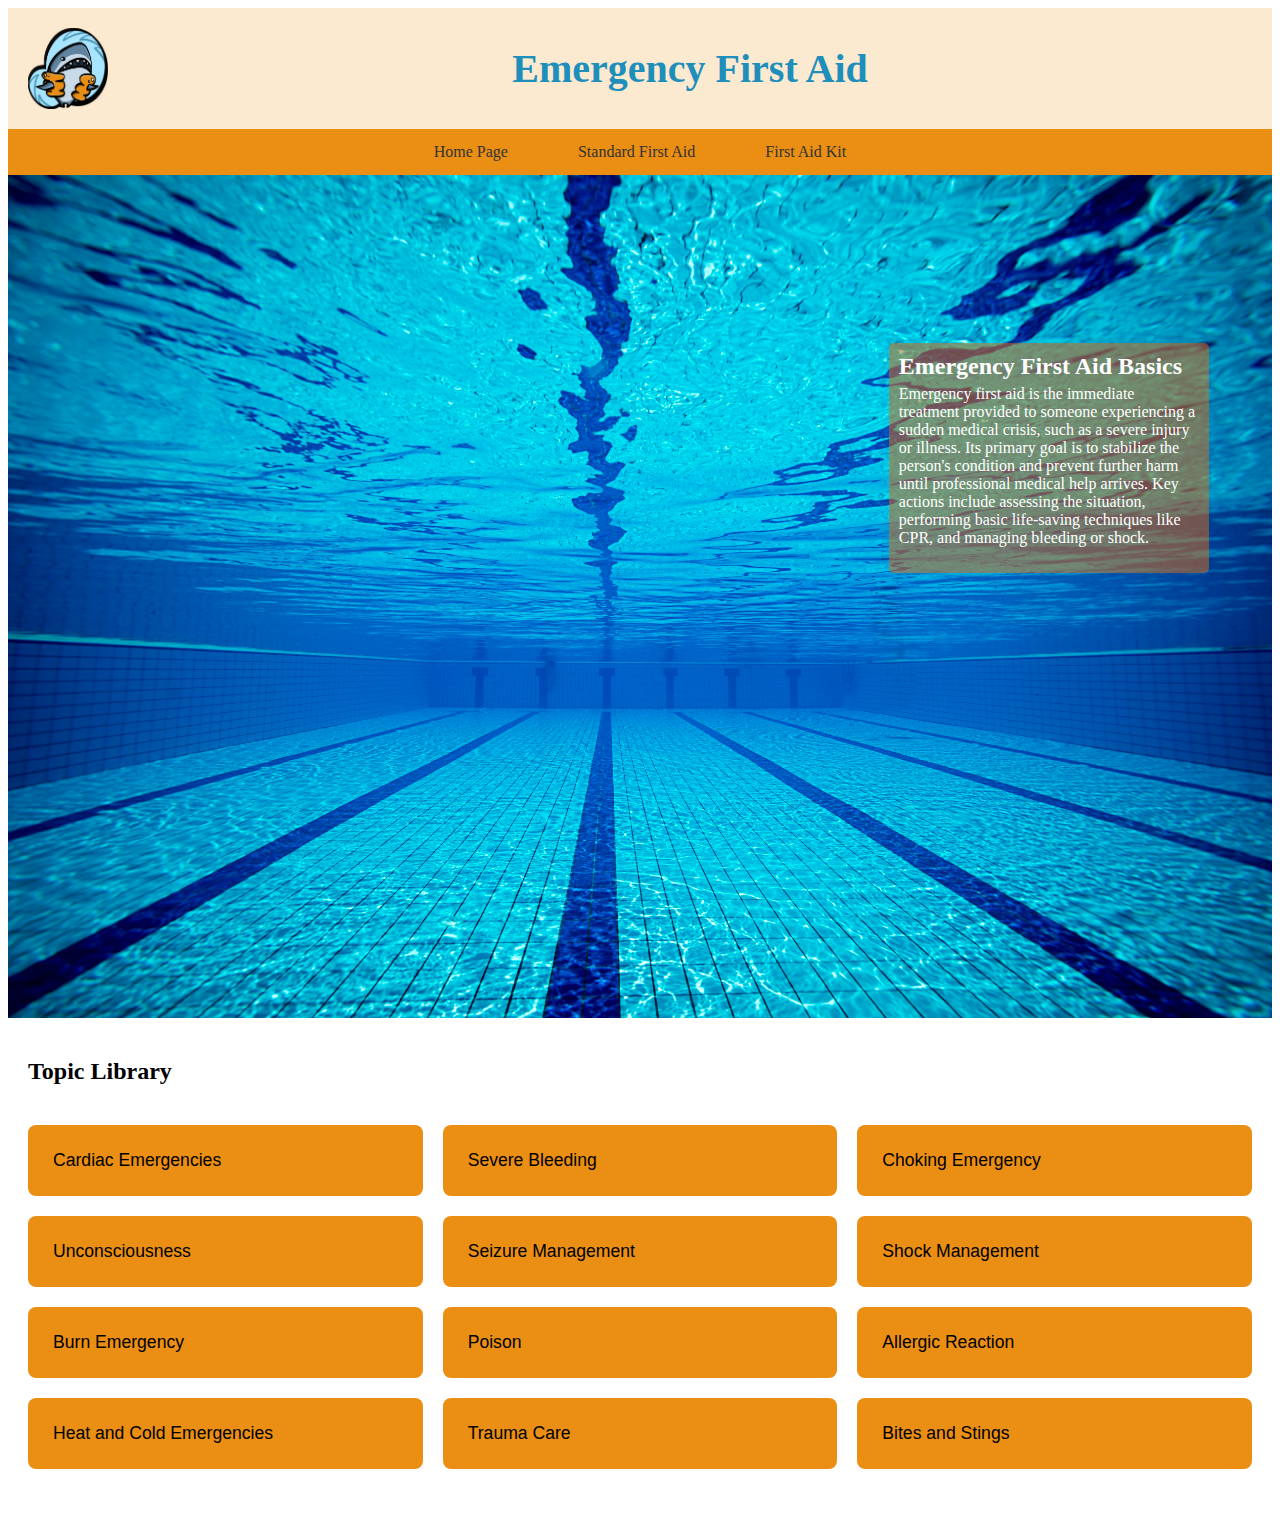
<file: Css-position-main/emergency first aid.html>
<html lang="en">
<head>
    <meta charset="UTF-8">
    <meta name="viewport" content="width=device-width, initial-scale=1.0">
    <title>Emergency First Aid</title>
    <link rel="stylesheet" href="stylee.css">
    <link href="https://fonts.googleapis.com/css2?family=Khmer:wght@700&display=swap" rel="stylesheet">
</head>
<body>
    <header>
        <img src="images/Subject 33.png" alt="Logo">
        <h1>Emergency First Aid</h1>
    </header>
    <nav>
        <ul>
            <li><a href="index.html">Home Page</a></li>
            <li><a href="standard first aid.html">Standard First Aid</a></li>
            <li><a href="first aid kit.html">First Aid Kit</a></li>
        </ul>
        <div class="image-container">
            <img src="images/iStock-486343416.jpg" alt="Safety Image" class="full-width-image"> 
            <div class="overlay-text">
                <h2>Emergency First Aid Basics</h2>
                <p>Emergency first aid is the immediate treatment provided to someone experiencing a sudden medical crisis, such as a severe injury or illness. Its primary goal is to stabilize the person's condition and prevent further harm until professional medical help arrives. Key actions include assessing the situation, performing basic life-saving techniques like CPR, and managing bleeding or shock.</p>
            </div>
        </div>
    </nav>
    <main>
    

        <h2>Topic Library</h2>
        
        <div class="tips-grid">
            <div class="dropdown">
                <button class="dropdown-button">Cardiac Emergencies</button>
                <div class="dropdown-content">
                    <h3>Cardiac Emergencies Tips</h3>
                    <ul>
                        <li>Call emergency services immediately.</li>
                        <li>Begin CPR if necessary.</li>
                        <li>Use an AED if available.</li>
                    </ul>
                    <img src="images/Subject 38.png" alt="CPR demonstration" width="200">
                </div>
            </div>

            <div class="dropdown">
                <button class="dropdown-button">Severe Bleeding</button>
                <div class="dropdown-content">
                    <h3>Severe Bleeding Tips</h3>
                    <ul>
                        <li>Apply direct pressure to the wound.</li>
                        <li>Elevate the injured area.</li>
                        <li>Use a tourniquet as a last resort.</li>
                    </ul>
                    <img src="images/Subject 38.png" alt="CPR demonstration" width="200">
                </div>
            </div>


        <div class="dropdown">
            <button class="dropdown-button">Choking Emergency</button>
            <div class="dropdown-content">
                <h3>Choking Emergency Tips</h3>
                <ul>
                    <li>Encourage the person to cough.</li>
                    <li>Perform back blows and abdominal thrusts.</li>
                    <li>Call emergency services if necessary.</li>
                </ul>
                <img src="images/Subject 38.png" alt="CPR demonstration" width="200">
            </div>
        </div>

        <div class="dropdown">
            <button class="dropdown-button">Unconsciousness</button>
            <div class="dropdown-content">
                <h3>Unconsciousness Tips</h3>
                <ul>
                    <li>Check for responsiveness.</li>
                    <li>Call emergency services.</li>
                    <li>Place the person in a recovery position.</li>
                </ul>
                <img src="images/Subject 38.png" alt="CPR demonstration" width="200">
            </div>
        </div>

        <div class="dropdown">
            <button class="dropdown-button">Seizure Management</button>
            <div class="dropdown-content">
                <h3>Seizure Management Tips</h3>
                <ul>
                    <li>Keep the person safe by moving objects away.</li>
                    <li>Do not restrain the person or put anything in their mouth.</li>
                    <li>Time the seizure and seek medical help if it lasts longer than 5 minutes.</li>
                </ul>
                <img src="images/Subject 38.png" alt="CPR demonstration" width="200">
            </div>
        </div>

        <div class="dropdown">
            <button class="dropdown-button">Shock Management</button>
            <div class="dropdown-content">
                <h3>Shock Management Tips</h3>
                <ul>
                    <li>Keep the person lying down and elevate their legs.</li>
                    <li>Keep the person warm and calm.</li>
                    <li>Call for emergency medical help.</li>
                </ul>
                <img src="images/Subject 38.png" alt="CPR demonstration" width="200">
            </div>
        </div>

        <div class="dropdown">
            <button class="dropdown-button">Burn Emergency</button>
            <div class="dropdown-content">
                <h3>Burn Emergency Tips</h3>
                <ul>
                    <li>Cool the burn with cool (not cold) water.</li>
                    <li>Do not use ice or butter on the burn.</li>
                    <li>Cover the burn with a sterile, non-fluffy dressing.</li>
                </ul>
                <img src="images/Subject 38.png" alt="CPR demonstration" width="200">
            </div>
        </div>

        <div class="dropdown">
            <button class="dropdown-button">Poison</button>
            <div class="dropdown-content">
                <h3>Poison Tips</h3>
                <ul>
                    <li>Identify the substance causing the reaction.</li>
                    <li>Call poison control or emergency services.</li>
                    <li>Do not induce vomiting unless instructed by a professional.</li>
                </ul>
                <img src="images/Subject 38.png" alt="CPR demonstration" width="200">
            </div>
        </div>

        <div class="dropdown">
            <button class="dropdown-button">Allergic Reaction</button>
            <div class="dropdown-content">
                <h3>Allergic Reaction Tips</h3>
                <ul>
                    <li>Identify the allergen if possible.</li>
                    <li>Administer an epinephrine auto-injector if available.</li>
                    <li>Call emergency services.</li>
                </ul>
                <img src="images/Subject 38.png" alt="CPR demonstration" width="200">
            </div>
        </div>

        <div class="dropdown">
            <button class="dropdown-button">Heat and Cold Emergencies</button>
            <div class="dropdown-content">
                <h3>Heat and Cold Emergencies Tips</h3>
                <ul>
                    <li>Move the person to a safer environment.</li>
                    <li>Adjust clothing and provide hydration or warmth as needed.</li>
                    <li>Seek medical attention if necessary.</li>
                </ul>
                <img src="images/Subject 38.png" alt="CPR demonstration" width="200">
            </div>
        </div>

        <div class="dropdown">
            <button class="dropdown-button">Trauma Care</button>
            <div class="dropdown-content">
                <h3>Trauma Care Tips</h3>
                <ul>
                    <li>Ensure the scene is safe.</li>
                    <li>Call emergency services.</li>
                    <li>Provide basic first aid until help arrives.</li>
                </ul>
                <img src="images/Subject 38.png" alt="CPR demonstration" width="200">
            </div>
        </div>

        <div class="dropdown">
            <button class="dropdown-button">Bites and Stings</button>
            <div class="dropdown-content">
                <h3>Bites and Stings Tips</h3>
                <ul>
                    <li>Clean the site with soap and water.</li>
                    <li>Apply a cold pack to reduce swelling.</li>
                    <li>Seek medical help if necessary.</li>
                </ul>
                <img src="images/Subject 38.png" alt="CPR demonstration" width="200">
            </div>
        </div>
       

    </main>
    <script src="script.js"></script>
</body>
</html>
</file>
<file: Css-position-main/stylee.css>
box-sizing: border-box; /* Ensure padding/margin are included in total width/height */
}

body {
    font-family: 'Khmer', Arial, sans-serif;
    margin: 0;
    padding: 0;
    background-color: #E0F7FA; /* Light blue background */
    background: #001724;
background: linear-gradient(90deg, rgba(0, 23, 36, 1) 0%, rgba(9, 9, 121, 1) 35%, rgba(0, 212, 255, 1) 100%);
}
/* Fade-in animation */
@keyframes fadeIn {
    from {
        opacity: 0;
    }
    to {
        opacity: 1;
    }
}

/* Slide-in animation */
@keyframes slideIn {
    from {
        transform: translateX(-20px);
        opacity: 0;
    }
    to {
        transform: translateX(0);
        opacity: 1;
    }
}

/* Header and main elements */
header h1, h2, h3 {
    animation: fadeIn 1s ease-in-out; /* Fade in for headers */
}

main {
    padding: 20px;
}

/* Flex container for the image and text */
.flex-container {
    display: flex;
    align-items: center;
    padding: 20px;
}

/* Image styling */
.half-width-image {
    width: 100%; /* Make the image responsive */
    height: auto; /* Maintain aspect ratio */
    border-radius: 8px; /* Optional: rounded corners */
    animation: slideIn 0.5s ease forwards; /* Slide in animation */
    div.polaroid {
        width: 80%;
        background-color: white;
        box-shadow: 0 4px 8px 0 rgba(0, 0, 0, 0.2), 0 6px 20px 0 rgba(0, 0, 0, 0.19);
      }
      
      img {width: 100%}
      
      div.container {
        text-align: center;
        padding: 10px 20px;
      }
}

/* Text container */
.text-container {
    flex: 1; /* Take up 50% of the width */
    max-width: 50%; /* Ensure it does not exceed 50% */
    padding-left: 20px; /* Space between image and text */
}

/* Tips grid layout */
.tips-grid {
    display: grid;
    grid-template-columns: repeat(auto-fill, minmax(300px, 1fr));
    gap: 20px;
    padding: 20px 0;
}

.dropdown {
    background-color: #EA8F14; 
    border-radius: 8px; 
    padding: 15px; 
    animation: fadeIn 1s ease-in-out; /* Fade in for dropdowns */
}

/* Button hover effect */
.dropdown-button {
    background-color: #EA8F14;
    border: none;
    cursor: pointer;
    padding: 10px;
    width: 100%;
    text-align: left;
    font-size: 1.1em;
    transition: background-color 0.3s ease; /* Smooth transition */
}

.dropdown-button:hover {
    background-color: #79aedd; /* Change background on hover */
}

/* Dropdown content */
.dropdown-content {
    display: none; /* Initially hidden */
    padding: 10px;
}

.dropdown-button:focus + .dropdown-content,
.dropdown-button:hover + .dropdown-content {
    display: block; /* Show content on hover */
}

header {
    display: flex;
    align-items: center;
    justify-content: space-between; /* Align items to the edges */
    background-color: #FBE9D0;
    color: rgb(159, 203, 218);
    padding: 20px;
}

header img {
    width: 80px; /* Logo size */
    height: auto;
    margin-right: 20px; /* Space from the right */
}

header h1 {
    font-size: 2.5em;
    margin: 0;
    flex-grow: 1; /* Allow title to take up space */
    text-align: center;
    color: rgb(30, 143, 187);
}

nav ul {
    display: flex;
    justify-content: center;
    list-style-type: none;
    padding: 0;
    margin: 0;
    background-color: #EA8F14;
}

nav ul li {
    margin: 0 15px;
}

nav ul li a {
    color: #333;
    text-decoration: none;
    padding: 14px 20px;
    display: inline-block;
}

nav ul li a:hover {
    background-color: #79aedd;
}

/* Additional styles for image and overlay text */
.image-container {
    position: relative; /* Position relative to contain absolutely positioned children */
}

.full-width-image {
    width: 100%; /* Full width */
    height: auto; /* Maintain aspect ratio */
    display: block; /* Remove any bottom space */
}

.overlay-text {
    position: absolute; /* Position text over the image */
    top: 20%; /* Adjust vertical position */
    right: 5%; /* Adjust horizontal position */
    color: white; /* Text color */
    background-color: rgba(221, 105, 15, 0.511); /* Semi-transparent background for readability */
    padding: 10px; /* Padding around the text */
    border-radius: 5px; /* Rounded corners */
    max-width: 300px; /* Limit width of the overlay */
}

.overlay-text h2 {
    margin: 0; /* Remove default margin */
    font-size: 1.5em; /* Size for the heading */
}

.overlay-text p {
    margin-top: 5px; /* Space between heading and paragraph */
}

/* Service section styles */
.columns {
    display: grid;
    grid-template-columns: repeat(2, 1fr); /* Two columns for services */
    gap: 20px;
}

section {
    background-color: #EA8F14;
    padding: 20px;
    border-radius: 8px;
    margin-bottom: 20px; /* Space between sections */
}

.service {
    display: flex;
    align-items: center;
    padding: 10px;
    transition: transform 0.3s ease; /* Smooth transition for scaling */
}

.service:hover {
    transform: scale(1.05); /* Scale up the section slightly on hover */
    box-shadow: 0 4px 15px rgba(0, 0, 0, 0.2); /* Optional: add shadow for depth */
}

.service-image {
    width: 100px; /* Service image size */
    height: 100px; /* Ensure height matches width for circular shape */
    border-radius: 50%; /* Circular shape */
    object-fit: cover; /* Ensure the image fits within the circle */
    transition: opacity 1s; /* Set transition for opacity */
}

.service-title {
    font-size: 1.5em; /* Enhanced title size */
    margin: 0 0 5px 0; /* Spacing below title */
}

.service-caption {
    max-width: 200px;
}

.service-caption p {
    margin-top: 5px;
}

display: grid;
grid-template-columns: repeat(auto-fill, minmax(300px, 1fr)); /* Responsive columns for tips */
gap: 20px; /* Space between grid items */
padding: 20px 0; /* Padding above and below the grid */
}

.dropdown {
background-color: #EA8F14; 
border-radius: 8px; 
padding: 15px; 
animation: fadeIn 1s ease-in-out; /* Fade in for dropdowns */
}
</file>
